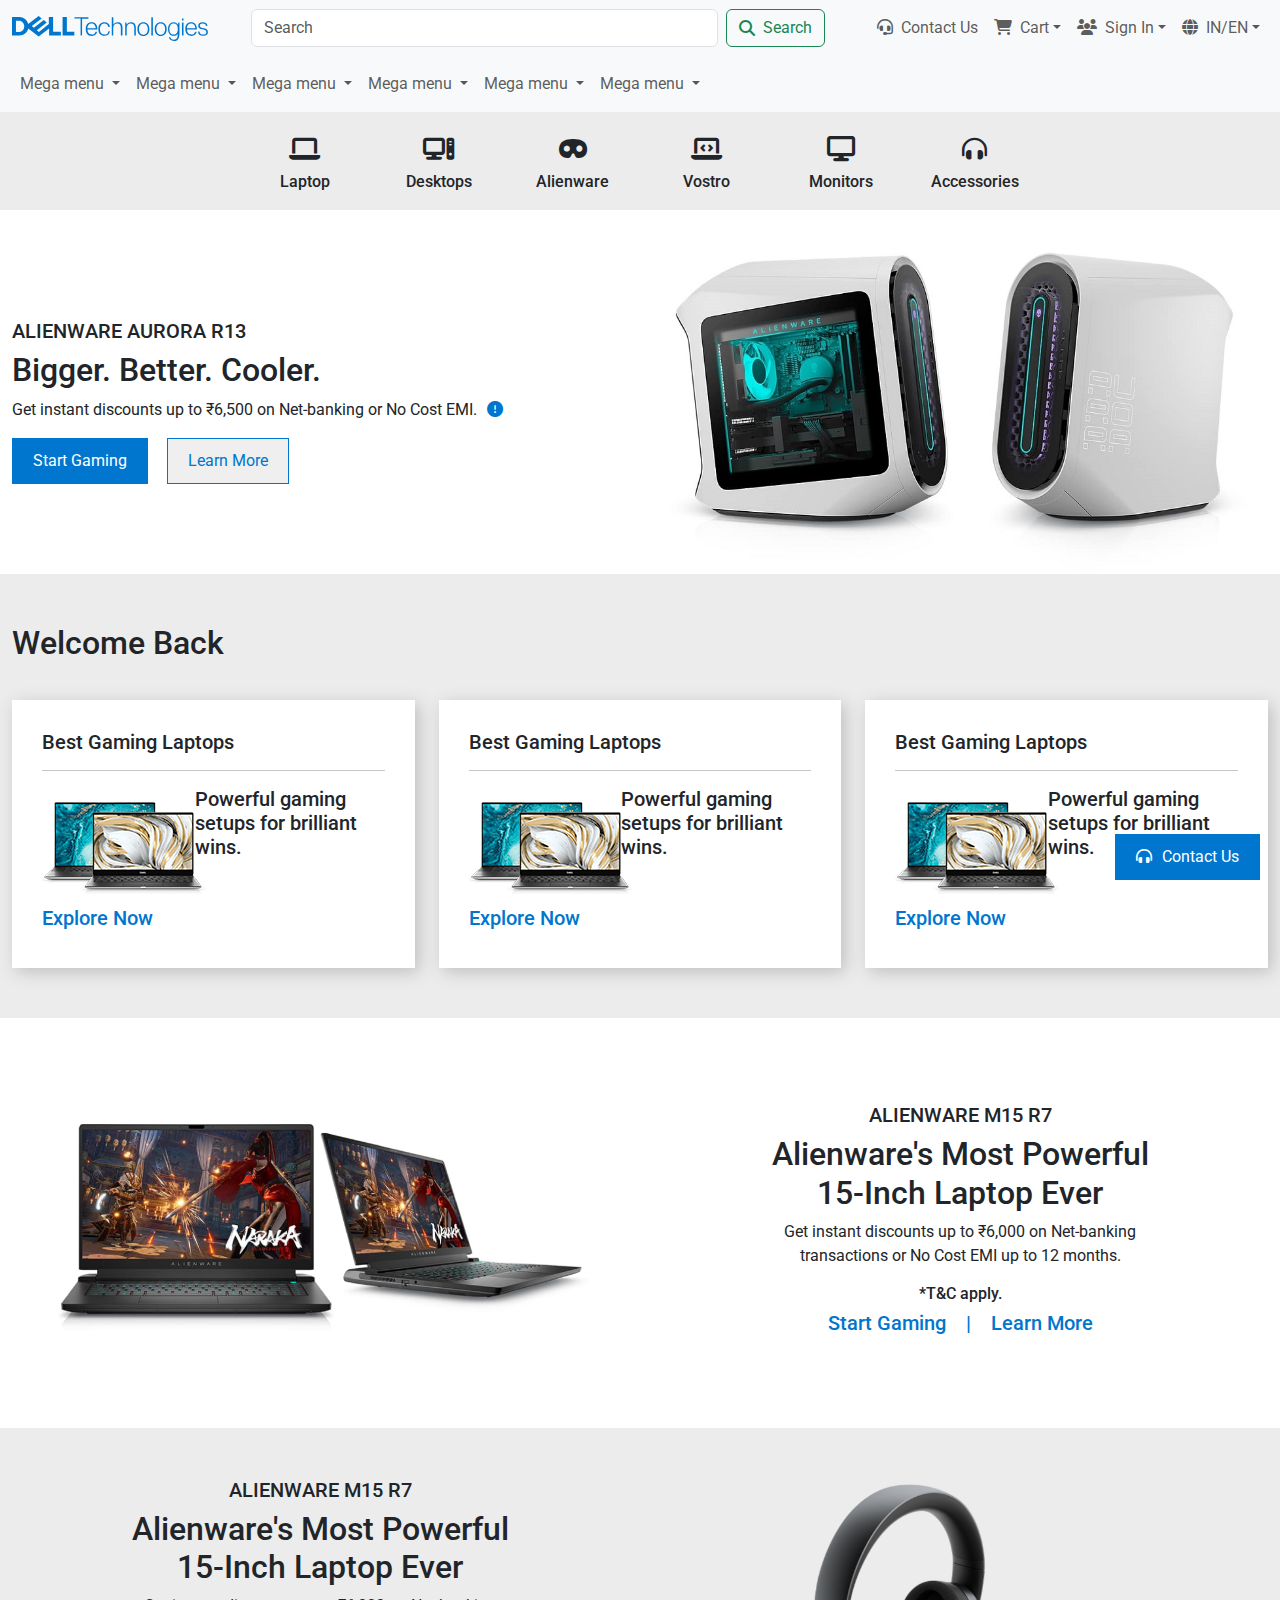
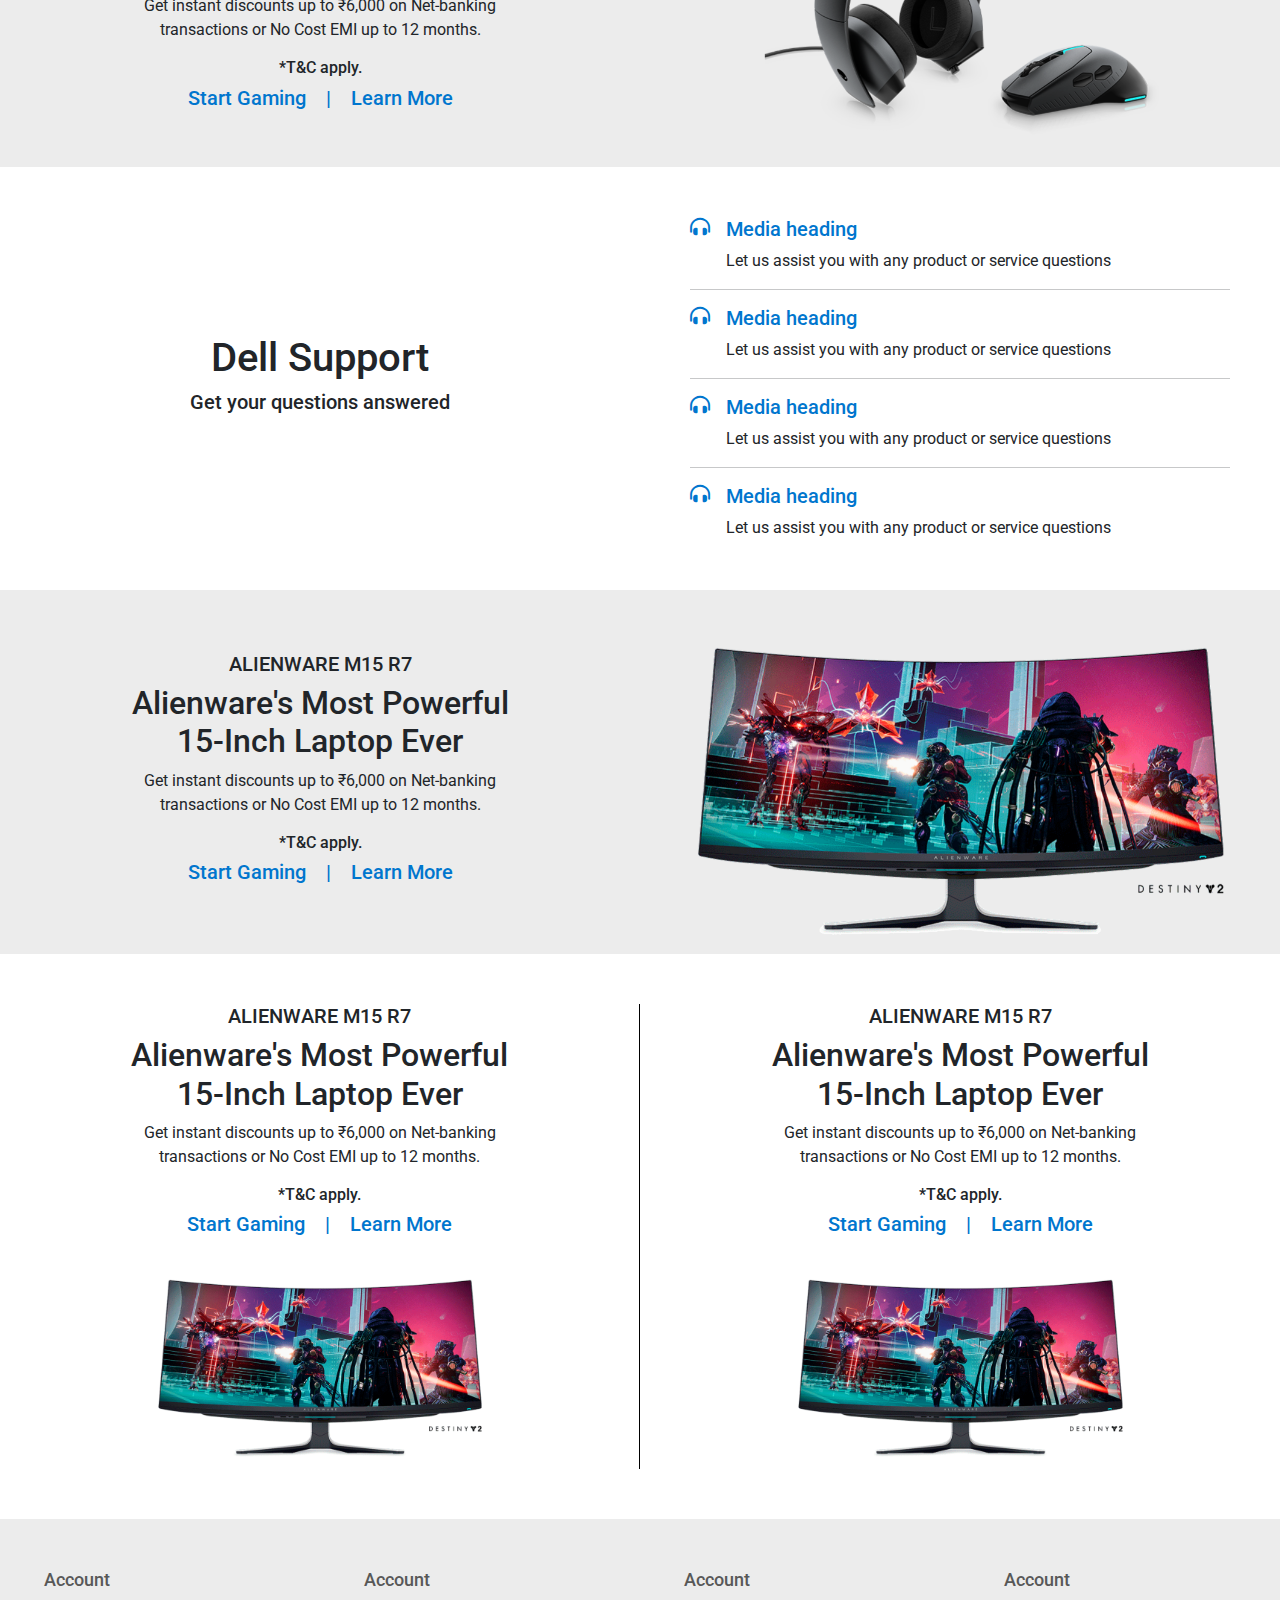
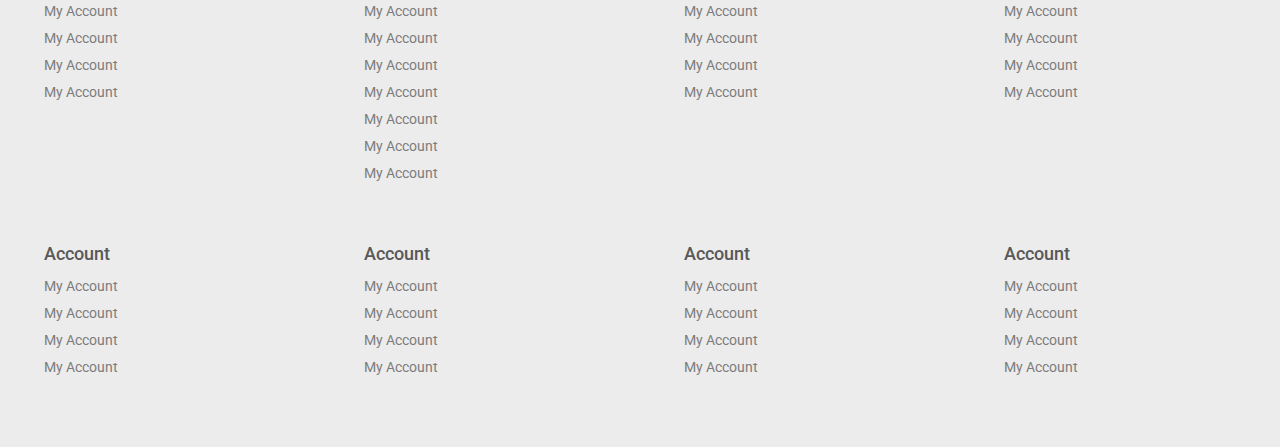
<file: index.html>
<!DOCTYPE html>
<html lang="en">

<head>
  <meta charset="UTF-8">
  <meta http-equiv="X-UA-Compatible" content="IE=edge">
  <meta name="viewport" content="width=device-width, initial-scale=1.0">
  <!-- Title -->
  <title>Dell Technologies</title>
  <!-- Favicon -->
  <link rel="shortcut icon" href="./logo/dell-favicon.svg" type="image/x-icon">
  <!-- Fontawesome CDN -->
  <link rel="stylesheet" href="https://cdnjs.cloudflare.com/ajax/libs/font-awesome/6.2.0/css/all.min.css">
  <!-- CSS -->
  <link rel="stylesheet" href="https://cdn.jsdelivr.net/npm/bootstrap@5.2.1/dist/css/bootstrap.min.css">
  <link rel="stylesheet" href="style.css">
</head>

<body>

  <!-- Menu -->
  <nav class="navbar navbar-expand-lg bg-light">
    <div class="container-fluid">
      <img src="./logo/Dell_Technologies_logo.svg" height="25px" alt="">
      <button class="navbar-toggler" type="button" data-bs-toggle="collapse" data-bs-target="#navbarSupportedContent"
        aria-controls="navbarSupportedContent" aria-expanded="false" aria-label="Toggle navigation">
        <span class="navbar-toggler-icon"></span>
      </button>
      <div class="collapse navbar-collapse mainmenu" id="navbarSupportedContent">
        <form class="d-flex menus" role="search">
          <input class="form-control me-2 searchbar" type="search" placeholder="Search" aria-label="Search">
          <button class="btn btn-outline-success searchbtn" type="submit"><i
              class="fa-solid fa-magnifying-glass menubtn"></i>Search</button>
        </form>
        <ul class="navbar-nav mb-2 mb-lg-0 ">
          <li class="nav-item">
            <a class="nav-link" href="#"><i class="fa-solid fa-headset menubtn"></i>Contact Us</a>
          </li>
          <li class="nav-item dropdown">
            <a class="nav-link dropdown-toggle" href="#" role="button" data-bs-toggle="dropdown" aria-expanded="false">
              <i class="fa-solid fa-cart-shopping menubtn"></i>Cart</a>
            <ul class="dropdown-menu">
              <li><a class="dropdown-item" href="#">Action</a></li>
              <li><a class="dropdown-item" href="#">Another action</a></li>
              <li>
                <hr class="dropdown-divider">
              </li>
              <li><a class="dropdown-item" href="#">Something else here</a></li>
            </ul>
          </li>
          <li class="nav-item dropdown">
            <a class="nav-link dropdown-toggle" href="#" role="button" data-bs-toggle="dropdown" aria-expanded="false">
              <i class="fa-solid fa-users menubtn"></i>Sign In</a>
            <ul class="dropdown-menu">
              <li><a class="dropdown-item" href="#">Action</a></li>
              <li><a class="dropdown-item" href="#">Another action</a></li>
              <li>
                <hr class="dropdown-divider">
              </li>
              <li><a class="dropdown-item" href="#">Something else here</a></li>
            </ul>
          </li>
          <li class="nav-item dropdown">
            <a class="nav-link dropdown-toggle" href="#" role="button" data-bs-toggle="dropdown" aria-expanded="false">
              <i class="fa-solid fa-globe menubtn"></i>IN/EN</a>
            <ul class="dropdown-menu">
              <li><a class="dropdown-item" href="#">Action</a></li>
              <li><a class="dropdown-item" href="#">Another action</a></li>
              <li>
                <hr class="dropdown-divider">
              </li>
              <li><a class="dropdown-item" href="#">Something else here</a></li>
            </ul>
          </li>
        </ul>
      </div>
    </div>
  </nav>

  <!-- Second Nav -->

  <nav class="navbar navbar-expand-lg navbar-light bg-light">
    <!-- Container wrapper -->
    <div class="container-fluid">
      <!-- Toggle button -->
      <button class="navbar-toggler px-0" type="button" data-mdb-toggle="collapse"
        data-mdb-target="#navbarExampleOnHover" aria-controls="navbarExampleOnHover" aria-expanded="false"
        aria-label="Toggle navigation">
        <i class="fas fa-bars"></i>
      </button>
      <!-- Collapsible wrapper -->
      <div class="collapse navbar-collapse" id="navbarExampleOnHover">
        <!-- Left links -->
        <ul class="navbar-nav ps-lg-0" style="padding-left: 0.15rem">
          <!-- Navbar dropdown -->
          <li class="nav-item dropdown dropdown-hover position-static">
            <a class="nav-link dropdown-toggle" href="#" id="navbarDropdown" role="button" data-mdb-toggle="dropdown"
              aria-expanded="false">
              Mega menu
            </a>
            <!-- Dropdown menu -->
            <div class="dropdown-menu w-100 mt-0" aria-labelledby="navbarDropdown" style="border-top-left-radius: 0;
                                  border-top-right-radius: 0;
                                ">

              <div class="container">
                <div class="row my-4">
                  <div class="col-md-6 col-lg-3 mb-3 mb-lg-0">
                    <div class="list-group list-group-flush">
                      <a href="" class="list-group-item list-group-item-action">Lorem ipsum</a>
                      <a href="" class="list-group-item list-group-item-action">Dolor sit</a>
                      <a href="" class="list-group-item list-group-item-action">Amet consectetur</a>
                      <a href="" class="list-group-item list-group-item-action">Cras justo odio</a>
                      <a href="" class="list-group-item list-group-item-action">Adipisicing elit</a>
                    </div>
                  </div>
                  <div class="col-md-6 col-lg-3 mb-3 mb-lg-0">
                    <div class="list-group list-group-flush">
                      <a href="" class="list-group-item list-group-item-action">Explicabo voluptas</a>
                      <a href="" class="list-group-item list-group-item-action">Perspiciatis quo</a>
                      <a href="" class="list-group-item list-group-item-action">Cras justo odio</a>
                      <a href="" class="list-group-item list-group-item-action">Laudantium maiores</a>
                      <a href="" class="list-group-item list-group-item-action">Provident dolor</a>
                    </div>
                  </div>
                  <div class="col-md-6 col-lg-3 mb-3 mb-md-0">
                    <div class="list-group list-group-flush">
                      <a href="" class="list-group-item list-group-item-action">Iste quaerato</a>
                      <a href="" class="list-group-item list-group-item-action">Cras justo odio</a>
                      <a href="" class="list-group-item list-group-item-action">Est iure</a>
                      <a href="" class="list-group-item list-group-item-action">Praesentium</a>
                      <a href="" class="list-group-item list-group-item-action">Laboriosam</a>
                    </div>
                  </div>
                  <div class="col-md-6 col-lg-3">
                    <div class="list-group list-group-flush">
                      <a href="" class="list-group-item list-group-item-action">Cras justo odio</a>
                      <a href="" class="list-group-item list-group-item-action">Saepe</a>
                      <a href="" class="list-group-item list-group-item-action">Vel alias</a>
                      <a href="" class="list-group-item list-group-item-action">Sunt doloribus</a>
                      <a href="" class="list-group-item list-group-item-action">Cum dolores</a>
                    </div>
                  </div>
                </div>
              </div>
            </div>
          </li>
        </ul>
        <!-- Left links -->
        <ul class="navbar-nav ps-lg-0" style="padding-left: 0.15rem">
          <!-- Navbar dropdown -->
          <li class="nav-item dropdown dropdown-hover position-static">
            <a class="nav-link dropdown-toggle" href="#" id="navbarDropdown" role="button" data-mdb-toggle="dropdown"
              aria-expanded="false">
              Mega menu
            </a>
            <!-- Dropdown menu -->
            <div class="dropdown-menu w-100 mt-0" aria-labelledby="navbarDropdown" style="border-top-left-radius: 0;
                                    border-top-right-radius: 0;
                                  ">

              <div class="container">
                <div class="row my-4">
                  <div class="col-md-6 col-lg-3 mb-3 mb-lg-0">
                    <div class="list-group list-group-flush">
                      <a href="" class="list-group-item list-group-item-action">Lorem ipsum</a>
                      <a href="" class="list-group-item list-group-item-action">Dolor sit</a>
                      <a href="" class="list-group-item list-group-item-action">Amet consectetur</a>
                      <a href="" class="list-group-item list-group-item-action">Cras justo odio</a>
                      <a href="" class="list-group-item list-group-item-action">Adipisicing elit</a>
                    </div>
                  </div>
                  <div class="col-md-6 col-lg-3 mb-3 mb-lg-0">
                    <div class="list-group list-group-flush">
                      <a href="" class="list-group-item list-group-item-action">Explicabo voluptas</a>
                      <a href="" class="list-group-item list-group-item-action">Perspiciatis quo</a>
                      <a href="" class="list-group-item list-group-item-action">Cras justo odio</a>
                      <a href="" class="list-group-item list-group-item-action">Laudantium maiores</a>
                      <a href="" class="list-group-item list-group-item-action">Provident dolor</a>
                    </div>
                  </div>
                  <div class="col-md-6 col-lg-3 mb-3 mb-md-0">
                    <div class="list-group list-group-flush">
                      <a href="" class="list-group-item list-group-item-action">Iste quaerato</a>
                      <a href="" class="list-group-item list-group-item-action">Cras justo odio</a>
                      <a href="" class="list-group-item list-group-item-action">Est iure</a>
                      <a href="" class="list-group-item list-group-item-action">Praesentium</a>
                      <a href="" class="list-group-item list-group-item-action">Laboriosam</a>
                    </div>
                  </div>
                  <div class="col-md-6 col-lg-3">
                    <div class="list-group list-group-flush">
                      <a href="" class="list-group-item list-group-item-action">Cras justo odio</a>
                      <a href="" class="list-group-item list-group-item-action">Saepe</a>
                      <a href="" class="list-group-item list-group-item-action">Vel alias</a>
                      <a href="" class="list-group-item list-group-item-action">Sunt doloribus</a>
                      <a href="" class="list-group-item list-group-item-action">Cum dolores</a>
                    </div>
                  </div>
                </div>
              </div>
            </div>
          </li>
        </ul>
        <!-- Left links -->
        <ul class="navbar-nav ps-lg-0" style="padding-left: 0.15rem">
          <!-- Navbar dropdown -->
          <li class="nav-item dropdown dropdown-hover position-static">
            <a class="nav-link dropdown-toggle" href="#" id="navbarDropdown" role="button" data-mdb-toggle="dropdown"
              aria-expanded="false">
              Mega menu
            </a>
            <!-- Dropdown menu -->
            <div class="dropdown-menu w-100 mt-0" aria-labelledby="navbarDropdown" style="border-top-left-radius: 0;
                                    border-top-right-radius: 0;
                                  ">

              <div class="container">
                <div class="row my-4">
                  <div class="col-md-6 col-lg-3 mb-3 mb-lg-0">
                    <div class="list-group list-group-flush">
                      <a href="" class="list-group-item list-group-item-action">Lorem ipsum</a>
                      <a href="" class="list-group-item list-group-item-action">Dolor sit</a>
                      <a href="" class="list-group-item list-group-item-action">Amet consectetur</a>
                      <a href="" class="list-group-item list-group-item-action">Cras justo odio</a>
                      <a href="" class="list-group-item list-group-item-action">Adipisicing elit</a>
                    </div>
                  </div>
                  <div class="col-md-6 col-lg-3 mb-3 mb-lg-0">
                    <div class="list-group list-group-flush">
                      <a href="" class="list-group-item list-group-item-action">Explicabo voluptas</a>
                      <a href="" class="list-group-item list-group-item-action">Perspiciatis quo</a>
                      <a href="" class="list-group-item list-group-item-action">Cras justo odio</a>
                      <a href="" class="list-group-item list-group-item-action">Laudantium maiores</a>
                      <a href="" class="list-group-item list-group-item-action">Provident dolor</a>
                    </div>
                  </div>
                  <div class="col-md-6 col-lg-3 mb-3 mb-md-0">
                    <div class="list-group list-group-flush">
                      <a href="" class="list-group-item list-group-item-action">Iste quaerato</a>
                      <a href="" class="list-group-item list-group-item-action">Cras justo odio</a>
                      <a href="" class="list-group-item list-group-item-action">Est iure</a>
                      <a href="" class="list-group-item list-group-item-action">Praesentium</a>
                      <a href="" class="list-group-item list-group-item-action">Laboriosam</a>
                    </div>
                  </div>
                  <div class="col-md-6 col-lg-3">
                    <div class="list-group list-group-flush">
                      <a href="" class="list-group-item list-group-item-action">Cras justo odio</a>
                      <a href="" class="list-group-item list-group-item-action">Saepe</a>
                      <a href="" class="list-group-item list-group-item-action">Vel alias</a>
                      <a href="" class="list-group-item list-group-item-action">Sunt doloribus</a>
                      <a href="" class="list-group-item list-group-item-action">Cum dolores</a>
                    </div>
                  </div>
                </div>
              </div>
            </div>
          </li>
        </ul>
        <!-- Left links -->
        <ul class="navbar-nav ps-lg-0" style="padding-left: 0.15rem">
          <!-- Navbar dropdown -->
          <li class="nav-item dropdown dropdown-hover position-static">
            <a class="nav-link dropdown-toggle" href="#" id="navbarDropdown" role="button" data-mdb-toggle="dropdown"
              aria-expanded="false">
              Mega menu
            </a>
            <!-- Dropdown menu -->
            <div class="dropdown-menu w-100 mt-0" aria-labelledby="navbarDropdown" style="border-top-left-radius: 0;
                                    border-top-right-radius: 0;
                                  ">

              <div class="container">
                <div class="row my-4">
                  <div class="col-md-6 col-lg-3 mb-3 mb-lg-0">
                    <div class="list-group list-group-flush">
                      <a href="" class="list-group-item list-group-item-action">Lorem ipsum</a>
                      <a href="" class="list-group-item list-group-item-action">Dolor sit</a>
                      <a href="" class="list-group-item list-group-item-action">Amet consectetur</a>
                      <a href="" class="list-group-item list-group-item-action">Cras justo odio</a>
                      <a href="" class="list-group-item list-group-item-action">Adipisicing elit</a>
                    </div>
                  </div>
                  <div class="col-md-6 col-lg-3 mb-3 mb-lg-0">
                    <div class="list-group list-group-flush">
                      <a href="" class="list-group-item list-group-item-action">Explicabo voluptas</a>
                      <a href="" class="list-group-item list-group-item-action">Perspiciatis quo</a>
                      <a href="" class="list-group-item list-group-item-action">Cras justo odio</a>
                      <a href="" class="list-group-item list-group-item-action">Laudantium maiores</a>
                      <a href="" class="list-group-item list-group-item-action">Provident dolor</a>
                    </div>
                  </div>
                  <div class="col-md-6 col-lg-3 mb-3 mb-md-0">
                    <div class="list-group list-group-flush">
                      <a href="" class="list-group-item list-group-item-action">Iste quaerato</a>
                      <a href="" class="list-group-item list-group-item-action">Cras justo odio</a>
                      <a href="" class="list-group-item list-group-item-action">Est iure</a>
                      <a href="" class="list-group-item list-group-item-action">Praesentium</a>
                      <a href="" class="list-group-item list-group-item-action">Laboriosam</a>
                    </div>
                  </div>
                  <div class="col-md-6 col-lg-3">
                    <div class="list-group list-group-flush">
                      <a href="" class="list-group-item list-group-item-action">Cras justo odio</a>
                      <a href="" class="list-group-item list-group-item-action">Saepe</a>
                      <a href="" class="list-group-item list-group-item-action">Vel alias</a>
                      <a href="" class="list-group-item list-group-item-action">Sunt doloribus</a>
                      <a href="" class="list-group-item list-group-item-action">Cum dolores</a>
                    </div>
                  </div>
                </div>
              </div>
            </div>
          </li>
        </ul>
        <!-- Left links -->
        <ul class="navbar-nav ps-lg-0" style="padding-left: 0.15rem">
          <!-- Navbar dropdown -->
          <li class="nav-item dropdown dropdown-hover position-static">
            <a class="nav-link dropdown-toggle" href="#" id="navbarDropdown" role="button" data-mdb-toggle="dropdown"
              aria-expanded="false">
              Mega menu
            </a>
            <!-- Dropdown menu -->
            <div class="dropdown-menu w-100 mt-0" aria-labelledby="navbarDropdown" style="border-top-left-radius: 0;
                                    border-top-right-radius: 0;
                                  ">

              <div class="container">
                <div class="row my-4">
                  <div class="col-md-6 col-lg-3 mb-3 mb-lg-0">
                    <div class="list-group list-group-flush">
                      <a href="" class="list-group-item list-group-item-action">Lorem ipsum</a>
                      <a href="" class="list-group-item list-group-item-action">Dolor sit</a>
                      <a href="" class="list-group-item list-group-item-action">Amet consectetur</a>
                      <a href="" class="list-group-item list-group-item-action">Cras justo odio</a>
                      <a href="" class="list-group-item list-group-item-action">Adipisicing elit</a>
                    </div>
                  </div>
                  <div class="col-md-6 col-lg-3 mb-3 mb-lg-0">
                    <div class="list-group list-group-flush">
                      <a href="" class="list-group-item list-group-item-action">Explicabo voluptas</a>
                      <a href="" class="list-group-item list-group-item-action">Perspiciatis quo</a>
                      <a href="" class="list-group-item list-group-item-action">Cras justo odio</a>
                      <a href="" class="list-group-item list-group-item-action">Laudantium maiores</a>
                      <a href="" class="list-group-item list-group-item-action">Provident dolor</a>
                    </div>
                  </div>
                  <div class="col-md-6 col-lg-3 mb-3 mb-md-0">
                    <div class="list-group list-group-flush">
                      <a href="" class="list-group-item list-group-item-action">Iste quaerato</a>
                      <a href="" class="list-group-item list-group-item-action">Cras justo odio</a>
                      <a href="" class="list-group-item list-group-item-action">Est iure</a>
                      <a href="" class="list-group-item list-group-item-action">Praesentium</a>
                      <a href="" class="list-group-item list-group-item-action">Laboriosam</a>
                    </div>
                  </div>
                  <div class="col-md-6 col-lg-3">
                    <div class="list-group list-group-flush">
                      <a href="" class="list-group-item list-group-item-action">Cras justo odio</a>
                      <a href="" class="list-group-item list-group-item-action">Saepe</a>
                      <a href="" class="list-group-item list-group-item-action">Vel alias</a>
                      <a href="" class="list-group-item list-group-item-action">Sunt doloribus</a>
                      <a href="" class="list-group-item list-group-item-action">Cum dolores</a>
                    </div>
                  </div>
                </div>
              </div>
            </div>
          </li>
        </ul>
        <!-- Left links -->
        <ul class="navbar-nav ps-lg-0" style="padding-left: 0.15rem">
          <!-- Navbar dropdown -->
          <li class="nav-item dropdown dropdown-hover position-static">
            <a class="nav-link dropdown-toggle" href="#" id="navbarDropdown" role="button" data-mdb-toggle="dropdown"
              aria-expanded="false">
              Mega menu
            </a>
            <!-- Dropdown menu -->
            <div class="dropdown-menu w-100 mt-0" aria-labelledby="navbarDropdown" style="border-top-left-radius: 0;
                                    border-top-right-radius: 0;
                                  ">

              <div class="container">
                <div class="row my-4">
                  <div class="col-md-6 col-lg-3 mb-3 mb-lg-0">
                    <div class="list-group list-group-flush">
                      <a href="" class="list-group-item list-group-item-action">Lorem ipsum</a>
                      <a href="" class="list-group-item list-group-item-action">Dolor sit</a>
                      <a href="" class="list-group-item list-group-item-action">Amet consectetur</a>
                      <a href="" class="list-group-item list-group-item-action">Cras justo odio</a>
                      <a href="" class="list-group-item list-group-item-action">Adipisicing elit</a>
                    </div>
                  </div>
                  <div class="col-md-6 col-lg-3 mb-3 mb-lg-0">
                    <div class="list-group list-group-flush">
                      <a href="" class="list-group-item list-group-item-action">Explicabo voluptas</a>
                      <a href="" class="list-group-item list-group-item-action">Perspiciatis quo</a>
                      <a href="" class="list-group-item list-group-item-action">Cras justo odio</a>
                      <a href="" class="list-group-item list-group-item-action">Laudantium maiores</a>
                      <a href="" class="list-group-item list-group-item-action">Provident dolor</a>
                    </div>
                  </div>
                  <div class="col-md-6 col-lg-3 mb-3 mb-md-0">
                    <div class="list-group list-group-flush">
                      <a href="" class="list-group-item list-group-item-action">Iste quaerato</a>
                      <a href="" class="list-group-item list-group-item-action">Cras justo odio</a>
                      <a href="" class="list-group-item list-group-item-action">Est iure</a>
                      <a href="" class="list-group-item list-group-item-action">Praesentium</a>
                      <a href="" class="list-group-item list-group-item-action">Laboriosam</a>
                    </div>
                  </div>
                  <div class="col-md-6 col-lg-3">
                    <div class="list-group list-group-flush">
                      <a href="" class="list-group-item list-group-item-action">Cras justo odio</a>
                      <a href="" class="list-group-item list-group-item-action">Saepe</a>
                      <a href="" class="list-group-item list-group-item-action">Vel alias</a>
                      <a href="" class="list-group-item list-group-item-action">Sunt doloribus</a>
                      <a href="" class="list-group-item list-group-item-action">Cum dolores</a>
                    </div>
                  </div>
                </div>
              </div>
            </div>
          </li>
        </ul>
        <!-- Left links -->
      </div>
      <!-- Collapsible wrapper -->
    </div>
    <!-- Container wrapper -->
  </nav>

  <!-- section 1 -->

  <div class="container-fluid menuthree">
    <div class="row">
      <div class="container">
        <div class="row">
          <div class="col-md-2 text-center">
            <i class="fa-solid fa-laptop top-icon"></i>
            <p class="top-text">Laptop</p>
          </div>
          <div class="col-md-2 text-center">
            <i class="fa-solid fa-computer top-icon"></i>
            <p class="top-text">Desktops</p>
          </div>
          <div class="col-md-2 text-center">
            <i class="fa-solid fa-mask top-icon"></i>
            <p class="top-text">Alienware</p>
          </div>
          <div class="col-md-2 text-center">
            <i class="fa-solid fa-laptop-code top-icon"></i>
            <p class="top-text">Vostro</p>
          </div>
          <div class="col-md-2 text-center">
            <i class="fa-solid fa-display top-icon"></i>
            <p class="top-text">Monitors</p>
          </div>
          <div class="col-md-2 text-center">
            <i class="fa-solid fa-headphones-simple top-icon"></i>
            <p class="top-text">Accessories</p>
          </div>
        </div>
      </div>
    </div>
  </div>


  <!-- Main banner -->

  <div class="container-fluid position-relative">
    <div class="row">
      <div class="col-md-12">
        <img class="img-fluid" src="./images/Main-Banner.jpg" alt="main banner image">
        <div class="bnrcontent">
          <h5>ALIENWARE AURORA R13</h5>
          <h2>Bigger. Better. Cooler.</h2>
          <p>Get instant discounts up to ₹6,500 on Net-banking or No Cost EMI.<i title="mark"
              class="fa-solid fa-circle-exclamation mark1"></i></p>
          <button class="mybtn1">Start Gaming</button>
          <button class="mybtn2">Learn More</button>
        </div>
      </div>
    </div>
  </div>


  <!-- Welcome Back -->
  <div class="container-fluid wlcmdiv">
    <h2 class="wlcmhead">Welcome Back</h2>
    <div class="row">

      <div class="col-md-4">
        <div class="wlcmsec">
          <h5>Best Gaming Laptops</h5>
          <hr>
          <div class="row justify-content-between">
            <div class="col-4">
              <img src="./images/welcomeimg.png" alt="">
            </div>
            <div class="col-7">
              <h5>Powerful gaming setups for brilliant wins.</h5>
            </div>
          </div>
          <h5 class="bottomlink">Explore Now</h5>
        </div>
      </div>

      <div class="col-md-4">
        <div class="wlcmsec">
          <h5>Best Gaming Laptops</h5>
          <hr>
          <div class="row justify-content-between">
            <div class="col-4">
              <img src="./images/welcomeimg.png" alt="">
            </div>
            <div class="col-7">
              <h5>Powerful gaming setups for brilliant wins.</h5>
            </div>
          </div>
          <h5 class="bottomlink">Explore Now</h5>
        </div>
      </div>

      <div class="col-md-4">
        <div class="wlcmsec">
          <h5>Best Gaming Laptops</h5>
          <hr>
          <div class="row justify-content-between">
            <div class="col-4">
              <img src="./images/welcomeimg.png" alt="">
            </div>
            <div class="col-7">
              <h5>Powerful gaming setups for brilliant wins.</h5>
            </div>
          </div>
          <h5 class="bottomlink">Explore Now</h5>
        </div>
      </div>

    </div>
  </div>

  <!-- Alienware's 1  -->

  <div class="container-fluid aliendiv">
    <div class="row align-items-center">
      <div class="col-md-6">
        <img src="./images/alienware's.jpg" alt="" class="img-fluid">
      </div>
      <div class="col-md-6 text-center aliensec">
        <h5>ALIENWARE M15 R7</h5>
        <h2>Alienware's Most Powerful 15-Inch Laptop Ever</h2>
        <p>Get instant discounts up to ₹6,000 on Net-banking transactions or No Cost EMI up to 12 months.</p>
        <h6>*T&C apply.</h6>
        <h5 class="bottomlink">Start Gaming<span class="exclmark">|</span>Learn More</h5>
      </div>
    </div>
  </div>


  <!-- Alienware's 2  -->

  <div class="container-fluid aliendiv2">
    <div class="row align-items-center">
      <div class="col-md-6 text-center aliensec">
        <h5>ALIENWARE M15 R7</h5>
        <h2>Alienware's Most Powerful 15-Inch Laptop Ever</h2>
        <p>Get instant discounts up to ₹6,000 on Net-banking transactions or No Cost EMI up to 12 months.</p>
        <h6>*T&C apply.</h6>
        <h5 class="bottomlink">Start Gaming<span class="exclmark">|</span>Learn More</h5>
      </div>
      <div class="col-md-6">
        <img src="./images/alienware's1.png" alt="" class="img-fluid">
      </div>
    </div>
  </div>

  <!-- Dell Support -->

  <div class="container-fluid dellsupp">
    <div class="row align-items-center">
      <div class="col-md-6">
        <div class="text-center">
          <h1>Dell Support</h1>
          <h5>Get your questions answered</h5>
        </div>
      </div>
      <div class="col-md-6 dellsec2">
        <div class="d-flex">
          <div class="flex-shrink-0">
            <i class="fa-solid fa-headphones-simple media-icon"></i>
          </div>
          <div class="flex-grow-1 ms-3">
            <h5 class="media-icon">Media heading</h5>
            Let us assist you with any product or service questions
          </div>
        </div>
        <hr>
        <div class="d-flex">
          <div class="flex-shrink-0">
            <i class="fa-solid fa-headphones-simple media-icon"></i>
          </div>
          <div class="flex-grow-1 ms-3">
            <h5 class="media-icon">Media heading</h5>
            Let us assist you with any product or service questions
          </div>
        </div>
        <hr>
        <div class="d-flex">
          <div class="flex-shrink-0">
            <i class="fa-solid fa-headphones-simple media-icon"></i>
          </div>
          <div class="flex-grow-1 ms-3">
            <h5 class="media-icon">Media heading</h5>
            Let us assist you with any product or service questions
          </div>
        </div>
        <hr>
        <div class="d-flex">
          <div class="flex-shrink-0">
            <i class="fa-solid fa-headphones-simple media-icon"></i>
          </div>
          <div class="flex-grow-1 ms-3">
            <h5 class="media-icon">Media heading</h5>
            Let us assist you with any product or service questions
          </div>
        </div>
      </div>
    </div>
  </div>


  <!-- Alienware's 3  -->

  <div class="container-fluid aliendiv2">
    <div class="row align-items-center">
      <div class="col-md-6 text-center aliensec">
        <h5>ALIENWARE M15 R7</h5>
        <h2>Alienware's Most Powerful 15-Inch Laptop Ever</h2>
        <p>Get instant discounts up to ₹6,000 on Net-banking transactions or No Cost EMI up to 12 months.</p>
        <h6>*T&C apply.</h6>
        <h5 class="bottomlink">Start Gaming<span class="exclmark">|</span>Learn More</h5>
      </div>
      <div class="col-md-6">
        <img src="./images/alienware's2.png" alt="" class="img-fluid">
      </div>
    </div>
  </div>


  <!-- Alienware's 4  -->

  <div class="container-fluid aliendiv3">
    <div class="row align-items-center">
      <div class="col-md-6 text-center aliensec line1">
        <h5>ALIENWARE M15 R7</h5>
        <h2>Alienware's Most Powerful 15-Inch Laptop Ever</h2>
        <p>Get instant discounts up to ₹6,000 on Net-banking transactions or No Cost EMI up to 12 months.</p>
        <h6>*T&C apply.</h6>
        <h5 class="bottomlink">Start Gaming<span class="exclmark">|</span>Learn More</h5>
        <img src="./images/alienware's2.png" alt="" class="img-fluid">
      </div>
      <div class="col-md-6 text-center aliensec">
        <h5>ALIENWARE M15 R7</h5>
        <h2>Alienware's Most Powerful 15-Inch Laptop Ever</h2>
        <p>Get instant discounts up to ₹6,000 on Net-banking transactions or No Cost EMI up to 12 months.</p>
        <h6>*T&C apply.</h6>
        <h5 class="bottomlink">Start Gaming<span class="exclmark">|</span>Learn More</h5>
        <img src="./images/alienware's2.png" alt="" class="img-fluid">
      </div>
    </div>
  </div>


  <!-- Fix Icon -->
  <div class="fixedbtn">
    <button class="fixbtn"><i class="fa-solid fa-headphones-simple fixicon"></i>Contact Us</button>
  </div>

  <!-- Footer -->
  <div class="container-fluid footer">
    <div class="row">
      <div class="container">
        <div class="row">
          <div class="col-md-3">
            <ul>
              <h5>Account</h5>
              <li>My Account</li>
              <li>My Account</li>
              <li>My Account</li>
              <li>My Account</li>
            </ul>
          </div>
          <div class="col-md-3">
            <ul>
              <h5>Account</h5>
              <li>My Account</li>
              <li>My Account</li>
              <li>My Account</li>
              <li>My Account</li>
              <li>My Account</li>
              <li>My Account</li>
              <li>My Account</li>
            </ul>
          </div>
          <div class="col-md-3">
            <ul>
              <h5>Account</h5>
              <li>My Account</li>
              <li>My Account</li>
              <li>My Account</li>
              <li>My Account</li>
            </ul>
          </div>
          <div class="col-md-3">
            <ul>
              <h5>Account</h5>
              <li>My Account</li>
              <li>My Account</li>
              <li>My Account</li>
              <li>My Account</li>
            </ul>
          </div>
          <div class="linkbtm">
            <div class="row">
          <div class="col-md-3">
            <ul>
              <h5>Account</h5>
              <li>My Account</li>
              <li>My Account</li>
              <li>My Account</li>
              <li>My Account</li>
            </ul>
          </div>
          <div class="col-md-3">
            <ul>
              <h5>Account</h5>
              <li>My Account</li>
              <li>My Account</li>
              <li>My Account</li>
              <li>My Account</li>
            </ul>
          </div>
          <div class="col-md-3">
            <ul>
              <h5>Account</h5>
              <li>My Account</li>
              <li>My Account</li>
              <li>My Account</li>
              <li>My Account</li>
            </ul>
          </div>
          <div class="col-md-3">
            <ul>
              <h5>Account</h5>
              <li>My Account</li>
              <li>My Account</li>
              <li>My Account</li>
              <li>My Account</li>
            </ul>
          </div>
        </div>
      </div>
        </div>
      </div>
    </div>
  </div>





  <!-- Js Bundle -->
  <script src="https://cdn.jsdelivr.net/npm/bootstrap@5.2.1/dist/js/bootstrap.bundle.min.js"></script>
</body>

</html>
</file>
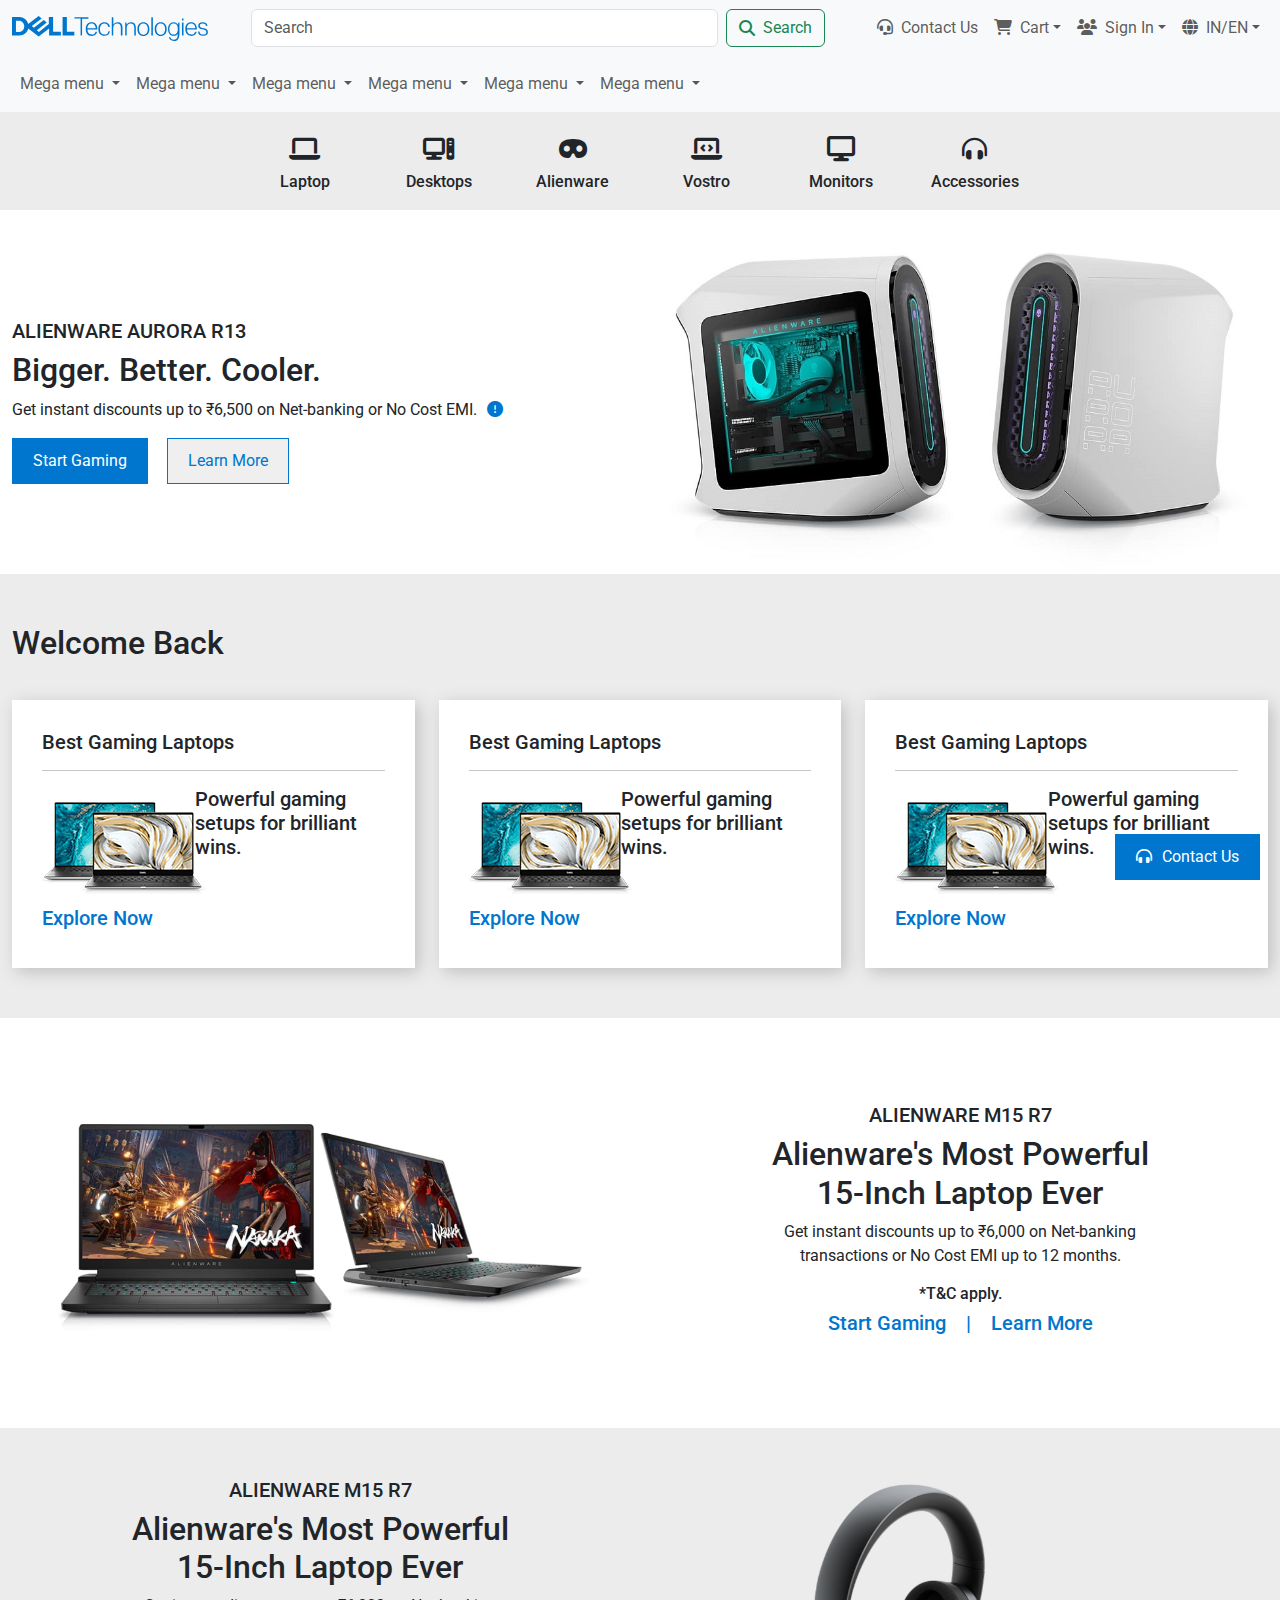
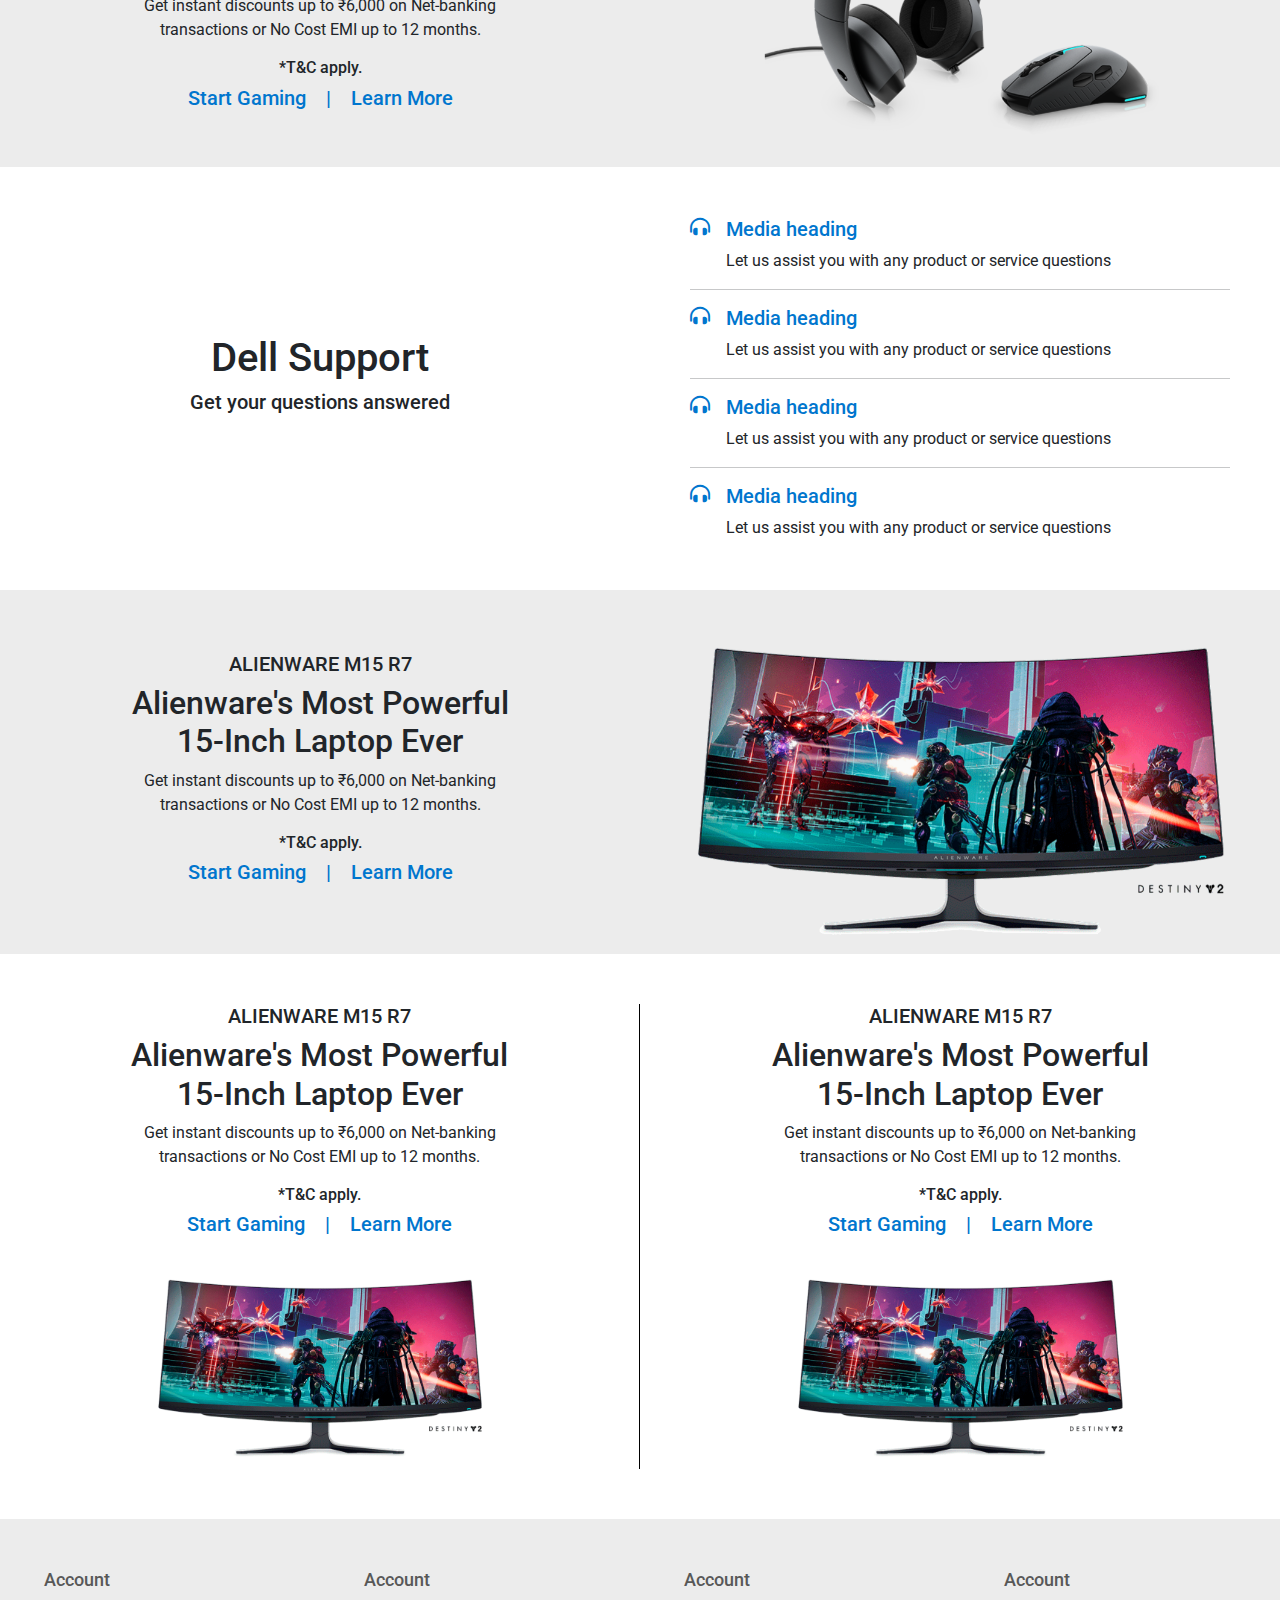
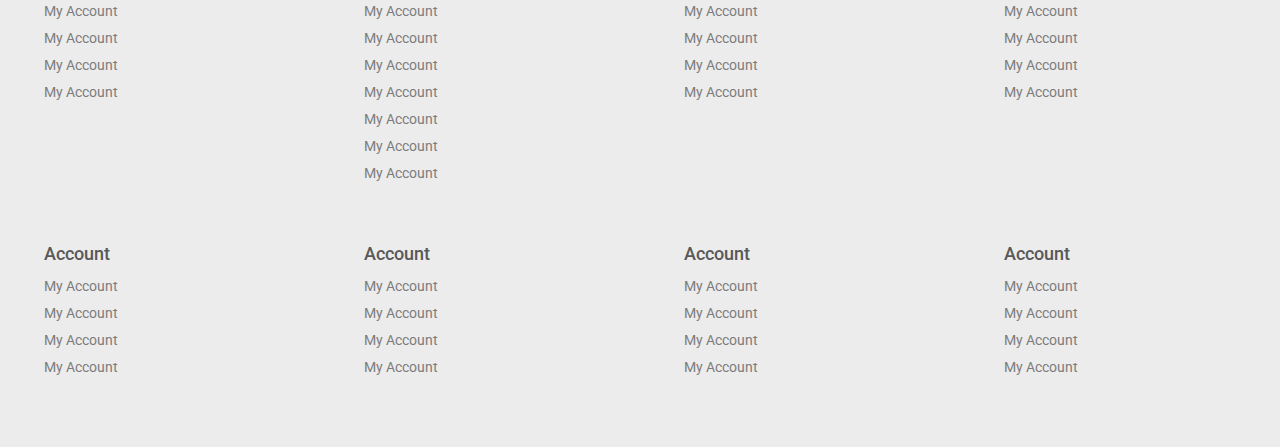
<file: dell/index.html>
<!DOCTYPE html>
<html lang="en">

<head>
  <meta charset="UTF-8">
  <meta http-equiv="X-UA-Compatible" content="IE=edge">
  <meta name="viewport" content="width=device-width, initial-scale=1.0">
  <!-- Title -->
  <title>Dell Technologies</title>
  <!-- Favicon -->
  <link rel="shortcut icon" href="./logo/dell-favicon.svg" type="image/x-icon">
  <!-- Fontawesome CDN -->
  <link rel="stylesheet" href="https://cdnjs.cloudflare.com/ajax/libs/font-awesome/6.2.0/css/all.min.css">
  <!-- CSS -->
  <link rel="stylesheet" href="https://cdn.jsdelivr.net/npm/bootstrap@5.2.1/dist/css/bootstrap.min.css">
  <link rel="stylesheet" href="style.css">
</head>

<body>

  <!-- Menu -->
  <nav class="navbar navbar-expand-lg bg-light">
    <div class="container-fluid">
      <img src="./logo/Dell_Technologies_logo.svg" height="25px" alt="">
      <button class="navbar-toggler" type="button" data-bs-toggle="collapse" data-bs-target="#navbarSupportedContent"
        aria-controls="navbarSupportedContent" aria-expanded="false" aria-label="Toggle navigation">
        <span class="navbar-toggler-icon"></span>
      </button>
      <div class="collapse navbar-collapse mainmenu" id="navbarSupportedContent">
        <form class="d-flex menus" role="search">
          <input class="form-control me-2 searchbar" type="search" placeholder="Search" aria-label="Search">
          <button class="btn btn-outline-success searchbtn" type="submit"><i
              class="fa-solid fa-magnifying-glass menubtn"></i>Search</button>
        </form>
        <ul class="navbar-nav mb-2 mb-lg-0 ">
          <li class="nav-item">
            <a class="nav-link" href="#"><i class="fa-solid fa-headset menubtn"></i>Contact Us</a>
          </li>
          <li class="nav-item dropdown">
            <a class="nav-link dropdown-toggle" href="#" role="button" data-bs-toggle="dropdown" aria-expanded="false">
              <i class="fa-solid fa-cart-shopping menubtn"></i>Cart</a>
            <ul class="dropdown-menu">
              <li><a class="dropdown-item" href="#">Action</a></li>
              <li><a class="dropdown-item" href="#">Another action</a></li>
              <li>
                <hr class="dropdown-divider">
              </li>
              <li><a class="dropdown-item" href="#">Something else here</a></li>
            </ul>
          </li>
          <li class="nav-item dropdown">
            <a class="nav-link dropdown-toggle" href="#" role="button" data-bs-toggle="dropdown" aria-expanded="false">
              <i class="fa-solid fa-users menubtn"></i>Sign In</a>
            <ul class="dropdown-menu">
              <li><a class="dropdown-item" href="#">Action</a></li>
              <li><a class="dropdown-item" href="#">Another action</a></li>
              <li>
                <hr class="dropdown-divider">
              </li>
              <li><a class="dropdown-item" href="#">Something else here</a></li>
            </ul>
          </li>
          <li class="nav-item dropdown">
            <a class="nav-link dropdown-toggle" href="#" role="button" data-bs-toggle="dropdown" aria-expanded="false">
              <i class="fa-solid fa-globe menubtn"></i>IN/EN</a>
            <ul class="dropdown-menu">
              <li><a class="dropdown-item" href="#">Action</a></li>
              <li><a class="dropdown-item" href="#">Another action</a></li>
              <li>
                <hr class="dropdown-divider">
              </li>
              <li><a class="dropdown-item" href="#">Something else here</a></li>
            </ul>
          </li>
        </ul>
      </div>
    </div>
  </nav>

  <!-- Second Nav -->

  <nav class="navbar navbar-expand-lg navbar-light bg-light">
    <!-- Container wrapper -->
    <div class="container-fluid">
      <!-- Toggle button -->
      <button class="navbar-toggler px-0" type="button" data-mdb-toggle="collapse"
        data-mdb-target="#navbarExampleOnHover" aria-controls="navbarExampleOnHover" aria-expanded="false"
        aria-label="Toggle navigation">
        <i class="fas fa-bars"></i>
      </button>
      <!-- Collapsible wrapper -->
      <div class="collapse navbar-collapse" id="navbarExampleOnHover">
        <!-- Left links -->
        <ul class="navbar-nav ps-lg-0" style="padding-left: 0.15rem">
          <!-- Navbar dropdown -->
          <li class="nav-item dropdown dropdown-hover position-static">
            <a class="nav-link dropdown-toggle" href="#" id="navbarDropdown" role="button" data-mdb-toggle="dropdown"
              aria-expanded="false">
              Mega menu
            </a>
            <!-- Dropdown menu -->
            <div class="dropdown-menu w-100 mt-0" aria-labelledby="navbarDropdown" style="border-top-left-radius: 0;
                                  border-top-right-radius: 0;
                                ">

              <div class="container">
                <div class="row my-4">
                  <div class="col-md-6 col-lg-3 mb-3 mb-lg-0">
                    <div class="list-group list-group-flush">
                      <a href="" class="list-group-item list-group-item-action">Lorem ipsum</a>
                      <a href="" class="list-group-item list-group-item-action">Dolor sit</a>
                      <a href="" class="list-group-item list-group-item-action">Amet consectetur</a>
                      <a href="" class="list-group-item list-group-item-action">Cras justo odio</a>
                      <a href="" class="list-group-item list-group-item-action">Adipisicing elit</a>
                    </div>
                  </div>
                  <div class="col-md-6 col-lg-3 mb-3 mb-lg-0">
                    <div class="list-group list-group-flush">
                      <a href="" class="list-group-item list-group-item-action">Explicabo voluptas</a>
                      <a href="" class="list-group-item list-group-item-action">Perspiciatis quo</a>
                      <a href="" class="list-group-item list-group-item-action">Cras justo odio</a>
                      <a href="" class="list-group-item list-group-item-action">Laudantium maiores</a>
                      <a href="" class="list-group-item list-group-item-action">Provident dolor</a>
                    </div>
                  </div>
                  <div class="col-md-6 col-lg-3 mb-3 mb-md-0">
                    <div class="list-group list-group-flush">
                      <a href="" class="list-group-item list-group-item-action">Iste quaerato</a>
                      <a href="" class="list-group-item list-group-item-action">Cras justo odio</a>
                      <a href="" class="list-group-item list-group-item-action">Est iure</a>
                      <a href="" class="list-group-item list-group-item-action">Praesentium</a>
                      <a href="" class="list-group-item list-group-item-action">Laboriosam</a>
                    </div>
                  </div>
                  <div class="col-md-6 col-lg-3">
                    <div class="list-group list-group-flush">
                      <a href="" class="list-group-item list-group-item-action">Cras justo odio</a>
                      <a href="" class="list-group-item list-group-item-action">Saepe</a>
                      <a href="" class="list-group-item list-group-item-action">Vel alias</a>
                      <a href="" class="list-group-item list-group-item-action">Sunt doloribus</a>
                      <a href="" class="list-group-item list-group-item-action">Cum dolores</a>
                    </div>
                  </div>
                </div>
              </div>
            </div>
          </li>
        </ul>
        <!-- Left links -->
        <ul class="navbar-nav ps-lg-0" style="padding-left: 0.15rem">
          <!-- Navbar dropdown -->
          <li class="nav-item dropdown dropdown-hover position-static">
            <a class="nav-link dropdown-toggle" href="#" id="navbarDropdown" role="button" data-mdb-toggle="dropdown"
              aria-expanded="false">
              Mega menu
            </a>
            <!-- Dropdown menu -->
            <div class="dropdown-menu w-100 mt-0" aria-labelledby="navbarDropdown" style="border-top-left-radius: 0;
                                    border-top-right-radius: 0;
                                  ">

              <div class="container">
                <div class="row my-4">
                  <div class="col-md-6 col-lg-3 mb-3 mb-lg-0">
                    <div class="list-group list-group-flush">
                      <a href="" class="list-group-item list-group-item-action">Lorem ipsum</a>
                      <a href="" class="list-group-item list-group-item-action">Dolor sit</a>
                      <a href="" class="list-group-item list-group-item-action">Amet consectetur</a>
                      <a href="" class="list-group-item list-group-item-action">Cras justo odio</a>
                      <a href="" class="list-group-item list-group-item-action">Adipisicing elit</a>
                    </div>
                  </div>
                  <div class="col-md-6 col-lg-3 mb-3 mb-lg-0">
                    <div class="list-group list-group-flush">
                      <a href="" class="list-group-item list-group-item-action">Explicabo voluptas</a>
                      <a href="" class="list-group-item list-group-item-action">Perspiciatis quo</a>
                      <a href="" class="list-group-item list-group-item-action">Cras justo odio</a>
                      <a href="" class="list-group-item list-group-item-action">Laudantium maiores</a>
                      <a href="" class="list-group-item list-group-item-action">Provident dolor</a>
                    </div>
                  </div>
                  <div class="col-md-6 col-lg-3 mb-3 mb-md-0">
                    <div class="list-group list-group-flush">
                      <a href="" class="list-group-item list-group-item-action">Iste quaerato</a>
                      <a href="" class="list-group-item list-group-item-action">Cras justo odio</a>
                      <a href="" class="list-group-item list-group-item-action">Est iure</a>
                      <a href="" class="list-group-item list-group-item-action">Praesentium</a>
                      <a href="" class="list-group-item list-group-item-action">Laboriosam</a>
                    </div>
                  </div>
                  <div class="col-md-6 col-lg-3">
                    <div class="list-group list-group-flush">
                      <a href="" class="list-group-item list-group-item-action">Cras justo odio</a>
                      <a href="" class="list-group-item list-group-item-action">Saepe</a>
                      <a href="" class="list-group-item list-group-item-action">Vel alias</a>
                      <a href="" class="list-group-item list-group-item-action">Sunt doloribus</a>
                      <a href="" class="list-group-item list-group-item-action">Cum dolores</a>
                    </div>
                  </div>
                </div>
              </div>
            </div>
          </li>
        </ul>
        <!-- Left links -->
        <ul class="navbar-nav ps-lg-0" style="padding-left: 0.15rem">
          <!-- Navbar dropdown -->
          <li class="nav-item dropdown dropdown-hover position-static">
            <a class="nav-link dropdown-toggle" href="#" id="navbarDropdown" role="button" data-mdb-toggle="dropdown"
              aria-expanded="false">
              Mega menu
            </a>
            <!-- Dropdown menu -->
            <div class="dropdown-menu w-100 mt-0" aria-labelledby="navbarDropdown" style="border-top-left-radius: 0;
                                    border-top-right-radius: 0;
                                  ">

              <div class="container">
                <div class="row my-4">
                  <div class="col-md-6 col-lg-3 mb-3 mb-lg-0">
                    <div class="list-group list-group-flush">
                      <a href="" class="list-group-item list-group-item-action">Lorem ipsum</a>
                      <a href="" class="list-group-item list-group-item-action">Dolor sit</a>
                      <a href="" class="list-group-item list-group-item-action">Amet consectetur</a>
                      <a href="" class="list-group-item list-group-item-action">Cras justo odio</a>
                      <a href="" class="list-group-item list-group-item-action">Adipisicing elit</a>
                    </div>
                  </div>
                  <div class="col-md-6 col-lg-3 mb-3 mb-lg-0">
                    <div class="list-group list-group-flush">
                      <a href="" class="list-group-item list-group-item-action">Explicabo voluptas</a>
                      <a href="" class="list-group-item list-group-item-action">Perspiciatis quo</a>
                      <a href="" class="list-group-item list-group-item-action">Cras justo odio</a>
                      <a href="" class="list-group-item list-group-item-action">Laudantium maiores</a>
                      <a href="" class="list-group-item list-group-item-action">Provident dolor</a>
                    </div>
                  </div>
                  <div class="col-md-6 col-lg-3 mb-3 mb-md-0">
                    <div class="list-group list-group-flush">
                      <a href="" class="list-group-item list-group-item-action">Iste quaerato</a>
                      <a href="" class="list-group-item list-group-item-action">Cras justo odio</a>
                      <a href="" class="list-group-item list-group-item-action">Est iure</a>
                      <a href="" class="list-group-item list-group-item-action">Praesentium</a>
                      <a href="" class="list-group-item list-group-item-action">Laboriosam</a>
                    </div>
                  </div>
                  <div class="col-md-6 col-lg-3">
                    <div class="list-group list-group-flush">
                      <a href="" class="list-group-item list-group-item-action">Cras justo odio</a>
                      <a href="" class="list-group-item list-group-item-action">Saepe</a>
                      <a href="" class="list-group-item list-group-item-action">Vel alias</a>
                      <a href="" class="list-group-item list-group-item-action">Sunt doloribus</a>
                      <a href="" class="list-group-item list-group-item-action">Cum dolores</a>
                    </div>
                  </div>
                </div>
              </div>
            </div>
          </li>
        </ul>
        <!-- Left links -->
        <ul class="navbar-nav ps-lg-0" style="padding-left: 0.15rem">
          <!-- Navbar dropdown -->
          <li class="nav-item dropdown dropdown-hover position-static">
            <a class="nav-link dropdown-toggle" href="#" id="navbarDropdown" role="button" data-mdb-toggle="dropdown"
              aria-expanded="false">
              Mega menu
            </a>
            <!-- Dropdown menu -->
            <div class="dropdown-menu w-100 mt-0" aria-labelledby="navbarDropdown" style="border-top-left-radius: 0;
                                    border-top-right-radius: 0;
                                  ">

              <div class="container">
                <div class="row my-4">
                  <div class="col-md-6 col-lg-3 mb-3 mb-lg-0">
                    <div class="list-group list-group-flush">
                      <a href="" class="list-group-item list-group-item-action">Lorem ipsum</a>
                      <a href="" class="list-group-item list-group-item-action">Dolor sit</a>
                      <a href="" class="list-group-item list-group-item-action">Amet consectetur</a>
                      <a href="" class="list-group-item list-group-item-action">Cras justo odio</a>
                      <a href="" class="list-group-item list-group-item-action">Adipisicing elit</a>
                    </div>
                  </div>
                  <div class="col-md-6 col-lg-3 mb-3 mb-lg-0">
                    <div class="list-group list-group-flush">
                      <a href="" class="list-group-item list-group-item-action">Explicabo voluptas</a>
                      <a href="" class="list-group-item list-group-item-action">Perspiciatis quo</a>
                      <a href="" class="list-group-item list-group-item-action">Cras justo odio</a>
                      <a href="" class="list-group-item list-group-item-action">Laudantium maiores</a>
                      <a href="" class="list-group-item list-group-item-action">Provident dolor</a>
                    </div>
                  </div>
                  <div class="col-md-6 col-lg-3 mb-3 mb-md-0">
                    <div class="list-group list-group-flush">
                      <a href="" class="list-group-item list-group-item-action">Iste quaerato</a>
                      <a href="" class="list-group-item list-group-item-action">Cras justo odio</a>
                      <a href="" class="list-group-item list-group-item-action">Est iure</a>
                      <a href="" class="list-group-item list-group-item-action">Praesentium</a>
                      <a href="" class="list-group-item list-group-item-action">Laboriosam</a>
                    </div>
                  </div>
                  <div class="col-md-6 col-lg-3">
                    <div class="list-group list-group-flush">
                      <a href="" class="list-group-item list-group-item-action">Cras justo odio</a>
                      <a href="" class="list-group-item list-group-item-action">Saepe</a>
                      <a href="" class="list-group-item list-group-item-action">Vel alias</a>
                      <a href="" class="list-group-item list-group-item-action">Sunt doloribus</a>
                      <a href="" class="list-group-item list-group-item-action">Cum dolores</a>
                    </div>
                  </div>
                </div>
              </div>
            </div>
          </li>
        </ul>
        <!-- Left links -->
        <ul class="navbar-nav ps-lg-0" style="padding-left: 0.15rem">
          <!-- Navbar dropdown -->
          <li class="nav-item dropdown dropdown-hover position-static">
            <a class="nav-link dropdown-toggle" href="#" id="navbarDropdown" role="button" data-mdb-toggle="dropdown"
              aria-expanded="false">
              Mega menu
            </a>
            <!-- Dropdown menu -->
            <div class="dropdown-menu w-100 mt-0" aria-labelledby="navbarDropdown" style="border-top-left-radius: 0;
                                    border-top-right-radius: 0;
                                  ">

              <div class="container">
                <div class="row my-4">
                  <div class="col-md-6 col-lg-3 mb-3 mb-lg-0">
                    <div class="list-group list-group-flush">
                      <a href="" class="list-group-item list-group-item-action">Lorem ipsum</a>
                      <a href="" class="list-group-item list-group-item-action">Dolor sit</a>
                      <a href="" class="list-group-item list-group-item-action">Amet consectetur</a>
                      <a href="" class="list-group-item list-group-item-action">Cras justo odio</a>
                      <a href="" class="list-group-item list-group-item-action">Adipisicing elit</a>
                    </div>
                  </div>
                  <div class="col-md-6 col-lg-3 mb-3 mb-lg-0">
                    <div class="list-group list-group-flush">
                      <a href="" class="list-group-item list-group-item-action">Explicabo voluptas</a>
                      <a href="" class="list-group-item list-group-item-action">Perspiciatis quo</a>
                      <a href="" class="list-group-item list-group-item-action">Cras justo odio</a>
                      <a href="" class="list-group-item list-group-item-action">Laudantium maiores</a>
                      <a href="" class="list-group-item list-group-item-action">Provident dolor</a>
                    </div>
                  </div>
                  <div class="col-md-6 col-lg-3 mb-3 mb-md-0">
                    <div class="list-group list-group-flush">
                      <a href="" class="list-group-item list-group-item-action">Iste quaerato</a>
                      <a href="" class="list-group-item list-group-item-action">Cras justo odio</a>
                      <a href="" class="list-group-item list-group-item-action">Est iure</a>
                      <a href="" class="list-group-item list-group-item-action">Praesentium</a>
                      <a href="" class="list-group-item list-group-item-action">Laboriosam</a>
                    </div>
                  </div>
                  <div class="col-md-6 col-lg-3">
                    <div class="list-group list-group-flush">
                      <a href="" class="list-group-item list-group-item-action">Cras justo odio</a>
                      <a href="" class="list-group-item list-group-item-action">Saepe</a>
                      <a href="" class="list-group-item list-group-item-action">Vel alias</a>
                      <a href="" class="list-group-item list-group-item-action">Sunt doloribus</a>
                      <a href="" class="list-group-item list-group-item-action">Cum dolores</a>
                    </div>
                  </div>
                </div>
              </div>
            </div>
          </li>
        </ul>
        <!-- Left links -->
        <ul class="navbar-nav ps-lg-0" style="padding-left: 0.15rem">
          <!-- Navbar dropdown -->
          <li class="nav-item dropdown dropdown-hover position-static">
            <a class="nav-link dropdown-toggle" href="#" id="navbarDropdown" role="button" data-mdb-toggle="dropdown"
              aria-expanded="false">
              Mega menu
            </a>
            <!-- Dropdown menu -->
            <div class="dropdown-menu w-100 mt-0" aria-labelledby="navbarDropdown" style="border-top-left-radius: 0;
                                    border-top-right-radius: 0;
                                  ">

              <div class="container">
                <div class="row my-4">
                  <div class="col-md-6 col-lg-3 mb-3 mb-lg-0">
                    <div class="list-group list-group-flush">
                      <a href="" class="list-group-item list-group-item-action">Lorem ipsum</a>
                      <a href="" class="list-group-item list-group-item-action">Dolor sit</a>
                      <a href="" class="list-group-item list-group-item-action">Amet consectetur</a>
                      <a href="" class="list-group-item list-group-item-action">Cras justo odio</a>
                      <a href="" class="list-group-item list-group-item-action">Adipisicing elit</a>
                    </div>
                  </div>
                  <div class="col-md-6 col-lg-3 mb-3 mb-lg-0">
                    <div class="list-group list-group-flush">
                      <a href="" class="list-group-item list-group-item-action">Explicabo voluptas</a>
                      <a href="" class="list-group-item list-group-item-action">Perspiciatis quo</a>
                      <a href="" class="list-group-item list-group-item-action">Cras justo odio</a>
                      <a href="" class="list-group-item list-group-item-action">Laudantium maiores</a>
                      <a href="" class="list-group-item list-group-item-action">Provident dolor</a>
                    </div>
                  </div>
                  <div class="col-md-6 col-lg-3 mb-3 mb-md-0">
                    <div class="list-group list-group-flush">
                      <a href="" class="list-group-item list-group-item-action">Iste quaerato</a>
                      <a href="" class="list-group-item list-group-item-action">Cras justo odio</a>
                      <a href="" class="list-group-item list-group-item-action">Est iure</a>
                      <a href="" class="list-group-item list-group-item-action">Praesentium</a>
                      <a href="" class="list-group-item list-group-item-action">Laboriosam</a>
                    </div>
                  </div>
                  <div class="col-md-6 col-lg-3">
                    <div class="list-group list-group-flush">
                      <a href="" class="list-group-item list-group-item-action">Cras justo odio</a>
                      <a href="" class="list-group-item list-group-item-action">Saepe</a>
                      <a href="" class="list-group-item list-group-item-action">Vel alias</a>
                      <a href="" class="list-group-item list-group-item-action">Sunt doloribus</a>
                      <a href="" class="list-group-item list-group-item-action">Cum dolores</a>
                    </div>
                  </div>
                </div>
              </div>
            </div>
          </li>
        </ul>
        <!-- Left links -->
      </div>
      <!-- Collapsible wrapper -->
    </div>
    <!-- Container wrapper -->
  </nav>

  <!-- section 1 -->

  <div class="container-fluid menuthree">
    <div class="row">
      <div class="container">
        <div class="row">
          <div class="col-md-2 text-center">
            <i class="fa-solid fa-laptop top-icon"></i>
            <p class="top-text">Laptop</p>
          </div>
          <div class="col-md-2 text-center">
            <i class="fa-solid fa-computer top-icon"></i>
            <p class="top-text">Desktops</p>
          </div>
          <div class="col-md-2 text-center">
            <i class="fa-solid fa-mask top-icon"></i>
            <p class="top-text">Alienware</p>
          </div>
          <div class="col-md-2 text-center">
            <i class="fa-solid fa-laptop-code top-icon"></i>
            <p class="top-text">Vostro</p>
          </div>
          <div class="col-md-2 text-center">
            <i class="fa-solid fa-display top-icon"></i>
            <p class="top-text">Monitors</p>
          </div>
          <div class="col-md-2 text-center">
            <i class="fa-solid fa-headphones-simple top-icon"></i>
            <p class="top-text">Accessories</p>
          </div>
        </div>
      </div>
    </div>
  </div>


  <!-- Main banner -->

  <div class="container-fluid position-relative">
    <div class="row">
      <div class="col-md-12">
        <img class="img-fluid" src="./images/Main-Banner.jpg" alt="main banner image">
        <div class="bnrcontent">
          <h5>ALIENWARE AURORA R13</h5>
          <h2>Bigger. Better. Cooler.</h2>
          <p>Get instant discounts up to ₹6,500 on Net-banking or No Cost EMI.<i title="mark"
              class="fa-solid fa-circle-exclamation mark1"></i></p>
          <button class="mybtn1">Start Gaming</button>
          <button class="mybtn2">Learn More</button>
        </div>
      </div>
    </div>
  </div>


  <!-- Welcome Back -->
  <div class="container-fluid wlcmdiv">
    <h2 class="wlcmhead">Welcome Back</h2>
    <div class="row">

      <div class="col-md-4">
        <div class="wlcmsec">
          <h5>Best Gaming Laptops</h5>
          <hr>
          <div class="row justify-content-between">
            <div class="col-4">
              <img src="./images/welcomeimg.png" alt="">
            </div>
            <div class="col-7">
              <h5>Powerful gaming setups for brilliant wins.</h5>
            </div>
          </div>
          <h5 class="bottomlink">Explore Now</h5>
        </div>
      </div>

      <div class="col-md-4">
        <div class="wlcmsec">
          <h5>Best Gaming Laptops</h5>
          <hr>
          <div class="row justify-content-between">
            <div class="col-4">
              <img src="./images/welcomeimg.png" alt="">
            </div>
            <div class="col-7">
              <h5>Powerful gaming setups for brilliant wins.</h5>
            </div>
          </div>
          <h5 class="bottomlink">Explore Now</h5>
        </div>
      </div>

      <div class="col-md-4">
        <div class="wlcmsec">
          <h5>Best Gaming Laptops</h5>
          <hr>
          <div class="row justify-content-between">
            <div class="col-4">
              <img src="./images/welcomeimg.png" alt="">
            </div>
            <div class="col-7">
              <h5>Powerful gaming setups for brilliant wins.</h5>
            </div>
          </div>
          <h5 class="bottomlink">Explore Now</h5>
        </div>
      </div>

    </div>
  </div>

  <!-- Alienware's 1  -->

  <div class="container-fluid aliendiv">
    <div class="row align-items-center">
      <div class="col-md-6">
        <img src="./images/alienware's.jpg" alt="" class="img-fluid">
      </div>
      <div class="col-md-6 text-center aliensec">
        <h5>ALIENWARE M15 R7</h5>
        <h2>Alienware's Most Powerful 15-Inch Laptop Ever</h2>
        <p>Get instant discounts up to ₹6,000 on Net-banking transactions or No Cost EMI up to 12 months.</p>
        <h6>*T&C apply.</h6>
        <h5 class="bottomlink">Start Gaming<span class="exclmark">|</span>Learn More</h5>
      </div>
    </div>
  </div>


  <!-- Alienware's 2  -->

  <div class="container-fluid aliendiv2">
    <div class="row align-items-center">
      <div class="col-md-6 text-center aliensec">
        <h5>ALIENWARE M15 R7</h5>
        <h2>Alienware's Most Powerful 15-Inch Laptop Ever</h2>
        <p>Get instant discounts up to ₹6,000 on Net-banking transactions or No Cost EMI up to 12 months.</p>
        <h6>*T&C apply.</h6>
        <h5 class="bottomlink">Start Gaming<span class="exclmark">|</span>Learn More</h5>
      </div>
      <div class="col-md-6">
        <img src="./images/alienware's1.png" alt="" class="img-fluid">
      </div>
    </div>
  </div>

  <!-- Dell Support -->

  <div class="container-fluid dellsupp">
    <div class="row align-items-center">
      <div class="col-md-6">
        <div class="text-center">
          <h1>Dell Support</h1>
          <h5>Get your questions answered</h5>
        </div>
      </div>
      <div class="col-md-6 dellsec2">
        <div class="d-flex">
          <div class="flex-shrink-0">
            <i class="fa-solid fa-headphones-simple media-icon"></i>
          </div>
          <div class="flex-grow-1 ms-3">
            <h5 class="media-icon">Media heading</h5>
            Let us assist you with any product or service questions
          </div>
        </div>
        <hr>
        <div class="d-flex">
          <div class="flex-shrink-0">
            <i class="fa-solid fa-headphones-simple media-icon"></i>
          </div>
          <div class="flex-grow-1 ms-3">
            <h5 class="media-icon">Media heading</h5>
            Let us assist you with any product or service questions
          </div>
        </div>
        <hr>
        <div class="d-flex">
          <div class="flex-shrink-0">
            <i class="fa-solid fa-headphones-simple media-icon"></i>
          </div>
          <div class="flex-grow-1 ms-3">
            <h5 class="media-icon">Media heading</h5>
            Let us assist you with any product or service questions
          </div>
        </div>
        <hr>
        <div class="d-flex">
          <div class="flex-shrink-0">
            <i class="fa-solid fa-headphones-simple media-icon"></i>
          </div>
          <div class="flex-grow-1 ms-3">
            <h5 class="media-icon">Media heading</h5>
            Let us assist you with any product or service questions
          </div>
        </div>
      </div>
    </div>
  </div>


  <!-- Alienware's 3  -->

  <div class="container-fluid aliendiv2">
    <div class="row align-items-center">
      <div class="col-md-6 text-center aliensec">
        <h5>ALIENWARE M15 R7</h5>
        <h2>Alienware's Most Powerful 15-Inch Laptop Ever</h2>
        <p>Get instant discounts up to ₹6,000 on Net-banking transactions or No Cost EMI up to 12 months.</p>
        <h6>*T&C apply.</h6>
        <h5 class="bottomlink">Start Gaming<span class="exclmark">|</span>Learn More</h5>
      </div>
      <div class="col-md-6">
        <img src="./images/alienware's2.png" alt="" class="img-fluid">
      </div>
    </div>
  </div>


  <!-- Alienware's 4  -->

  <div class="container-fluid aliendiv3">
    <div class="row align-items-center">
      <div class="col-md-6 text-center aliensec line1">
        <h5>ALIENWARE M15 R7</h5>
        <h2>Alienware's Most Powerful 15-Inch Laptop Ever</h2>
        <p>Get instant discounts up to ₹6,000 on Net-banking transactions or No Cost EMI up to 12 months.</p>
        <h6>*T&C apply.</h6>
        <h5 class="bottomlink">Start Gaming<span class="exclmark">|</span>Learn More</h5>
        <img src="./images/alienware's2.png" alt="" class="img-fluid">
      </div>
      <div class="col-md-6 text-center aliensec">
        <h5>ALIENWARE M15 R7</h5>
        <h2>Alienware's Most Powerful 15-Inch Laptop Ever</h2>
        <p>Get instant discounts up to ₹6,000 on Net-banking transactions or No Cost EMI up to 12 months.</p>
        <h6>*T&C apply.</h6>
        <h5 class="bottomlink">Start Gaming<span class="exclmark">|</span>Learn More</h5>
        <img src="./images/alienware's2.png" alt="" class="img-fluid">
      </div>
    </div>
  </div>


  <!-- Fix Icon -->
  <div class="fixedbtn">
    <button class="fixbtn"><i class="fa-solid fa-headphones-simple fixicon"></i>Contact Us</button>
  </div>

  <!-- Footer -->
  <div class="container-fluid footer">
    <div class="row">
      <div class="container">
        <div class="row">
          <div class="col-md-3">
            <ul>
              <h5>Account</h5>
              <li>My Account</li>
              <li>My Account</li>
              <li>My Account</li>
              <li>My Account</li>
            </ul>
          </div>
          <div class="col-md-3">
            <ul>
              <h5>Account</h5>
              <li>My Account</li>
              <li>My Account</li>
              <li>My Account</li>
              <li>My Account</li>
              <li>My Account</li>
              <li>My Account</li>
              <li>My Account</li>
            </ul>
          </div>
          <div class="col-md-3">
            <ul>
              <h5>Account</h5>
              <li>My Account</li>
              <li>My Account</li>
              <li>My Account</li>
              <li>My Account</li>
            </ul>
          </div>
          <div class="col-md-3">
            <ul>
              <h5>Account</h5>
              <li>My Account</li>
              <li>My Account</li>
              <li>My Account</li>
              <li>My Account</li>
            </ul>
          </div>
          <div class="linkbtm">
            <div class="row">
          <div class="col-md-3">
            <ul>
              <h5>Account</h5>
              <li>My Account</li>
              <li>My Account</li>
              <li>My Account</li>
              <li>My Account</li>
            </ul>
          </div>
          <div class="col-md-3">
            <ul>
              <h5>Account</h5>
              <li>My Account</li>
              <li>My Account</li>
              <li>My Account</li>
              <li>My Account</li>
            </ul>
          </div>
          <div class="col-md-3">
            <ul>
              <h5>Account</h5>
              <li>My Account</li>
              <li>My Account</li>
              <li>My Account</li>
              <li>My Account</li>
            </ul>
          </div>
          <div class="col-md-3">
            <ul>
              <h5>Account</h5>
              <li>My Account</li>
              <li>My Account</li>
              <li>My Account</li>
              <li>My Account</li>
            </ul>
          </div>
        </div>
      </div>
        </div>
      </div>
    </div>
  </div>





  <!-- Js Bundle -->
  <script src="https://cdn.jsdelivr.net/npm/bootstrap@5.2.1/dist/js/bootstrap.bundle.min.js"></script>
</body>

</html>
</file>
<file: style.css>
/* Font Famlily */
@import url('https://fonts.googleapis.com/css2?family=Roboto:wght@100;300;400;500;700;900&display=swap');
body{font-family: 'Roboto', sans-serif;}

/* button */
.mybtn1{background-color: #0076ce;color: #fff;border: 1px solid #0076ce;padding: 10px 20px;}
.mybtn1:hover{background-color: #006bbd;}
.mybtn2{background-color: none;color: #0076ce;border: 1px solid #0076ce;padding: 10px 20px;margin-left: 15px;}
.mybtn2:hover{background-color: #00bfff2c;}


.mainmenu .menus{margin: 0 auto;}
.searchbtn{display: flex;align-items: center;}
.menubtn{padding-right: 8px;}
.searchbar{padding-right: 250px;}

 /* Second Nav */
.dropdown-hover:hover>.dropdown-menu {display: inline-block;}
.dropdown-hover>.dropdown-toggle:active {/*Without this, clicking will make it sticky*/pointer-events: none;}
/* second nav */

.navbar-expand-lg .navbar-nav .dropdown-menu{position: absolute; right: 0;left: initial;}

.menuthree{padding-top: 25px;padding-left: 250px;padding-right: 250px;background-color: #ececec;}
.top-icon{font-size: 25px;}
.top-text{font-size: 16px;padding-top: 5px;font-weight: 500;}
.top-text:hover{color: #0672cb;}
.mark1{color: #0076ce;padding-left: 10px;}
.bnrcontent{position: absolute;top: 30%;}
.wlcmhead{padding-bottom: 30px;}
.wlcmsec{background-color: #fff;box-shadow: 4px 4px 16px #bfbfbf;padding: 30px;}
.bottomlink{color: #0076ce;}
.aliendiv{padding-top: 50px;padding-bottom: 50px;}
.exclmark{padding-left: 20px;padding-right: 20px;}
.aliensec{padding-left: 130px;padding-right: 130px;}
.wlcmdiv{background-color: #ececec;padding-top: 50px;padding-bottom: 50px;}
.aliendiv2{background-color: #ececec;}
.media-icon{font-size: 20px;color: #0076ce;}
.dellsupp{padding-top: 50px;padding-bottom: 50px;}
.dellsec2{padding-left: 50px;padding-right: 50px;}
.line1{border-right: 1px solid #000;}
.aliendiv3{padding-top: 50px;padding-bottom: 50px;}
.fixedbtn{position: fixed;bottom: 20px;right: 20px;}
.fixbtn{background-color: #0076ce;color: #fff;border: 1px solid #0076ce;padding: 10px 20px;}
.fixbtn:hover{background-color: #006bbd;}
.fixicon{padding-right: 10px;}
.footer{background-color: #ececec;padding-top: 50px;padding-bottom: 50px;}
.footer h5{color: #585858;font-size: 18px;}
.footer li{list-style-type: none;color: #7c7c7c;font-size: 14px;line-height: 27px;}
.linkbtm{padding-top: 40px;}


/* / ---------- Media ---------- / */
/* ##Device = Desktops, ##Screen = 1281px to higher resolution desktops */
@media (min-width:1281px) {
}
/* / ##Device = Laptops, Desktops, ##Screen = B/w 1025px to 1280px / */
@media (min-width:1025px) and (max-width:1280px) {
}
/* / ##Device = Tablets, Ipads (portrait), ##Screen = B/w 768px to 1024px / */
@media (min-width:768px) and (max-width:1024px) {
.navbar-expand-lg .navbar-nav .dropdown-menu{right: 500px;}
.menuthree{padding-left: 10px;padding-right: 10px;}
.bnrcontent{top: 10%;}
.aliensec{padding-left: 10px;padding-right: 10px;}
.aliendiv2{padding-top: 50px;padding-bottom: 50px;}
}
/* / ##Device = Tablets, Ipads (landscape), ##Screen = B/w 768px to 1024px / */
@media (min-width:768px) and (max-width:1024px) and (orientation:landscape) {
}
/* / ##Device = Low Resolution Tablets, Mobiles (Landscape), ##Screen = B/w 481px to 767px / */
@media (min-width:481px) and (max-width:767px) {

}
/* / ##Device = Most of the Smartphones Mobiles (Portrait), ##Screen = B/w 320px to 479px / */
@media (min-width:320px) and (max-width:480px) {

}
</file>
<file: dell/style.css>
/* Font Famlily */
@import url('https://fonts.googleapis.com/css2?family=Roboto:wght@100;300;400;500;700;900&display=swap');
body{font-family: 'Roboto', sans-serif;}

/* button */
.mybtn1{background-color: #0076ce;color: #fff;border: 1px solid #0076ce;padding: 10px 20px;}
.mybtn1:hover{background-color: #006bbd;}
.mybtn2{background-color: none;color: #0076ce;border: 1px solid #0076ce;padding: 10px 20px;margin-left: 15px;}
.mybtn2:hover{background-color: #00bfff2c;}


.mainmenu .menus{margin: 0 auto;}
.searchbtn{display: flex;align-items: center;}
.menubtn{padding-right: 8px;}
.searchbar{padding-right: 250px;}

 /* Second Nav */
.dropdown-hover:hover>.dropdown-menu {display: inline-block;}
.dropdown-hover>.dropdown-toggle:active {/*Without this, clicking will make it sticky*/pointer-events: none;}
/* second nav */

.navbar-expand-lg .navbar-nav .dropdown-menu{position: absolute; right: 0;left: initial;}

.menuthree{padding-top: 25px;padding-left: 250px;padding-right: 250px;background-color: #ececec;}
.top-icon{font-size: 25px;}
.top-text{font-size: 16px;padding-top: 5px;font-weight: 500;}
.top-text:hover{color: #0672cb;}
.mark1{color: #0076ce;padding-left: 10px;}
.bnrcontent{position: absolute;top: 30%;}
.wlcmhead{padding-bottom: 30px;}
.wlcmsec{background-color: #fff;box-shadow: 4px 4px 16px #bfbfbf;padding: 30px;}
.bottomlink{color: #0076ce;}
.aliendiv{padding-top: 50px;padding-bottom: 50px;}
.exclmark{padding-left: 20px;padding-right: 20px;}
.aliensec{padding-left: 130px;padding-right: 130px;}
.wlcmdiv{background-color: #ececec;padding-top: 50px;padding-bottom: 50px;}
.aliendiv2{background-color: #ececec;}
.media-icon{font-size: 20px;color: #0076ce;}
.dellsupp{padding-top: 50px;padding-bottom: 50px;}
.dellsec2{padding-left: 50px;padding-right: 50px;}
.line1{border-right: 1px solid #000;}
.aliendiv3{padding-top: 50px;padding-bottom: 50px;}
.fixedbtn{position: fixed;bottom: 20px;right: 20px;}
.fixbtn{background-color: #0076ce;color: #fff;border: 1px solid #0076ce;padding: 10px 20px;}
.fixbtn:hover{background-color: #006bbd;}
.fixicon{padding-right: 10px;}
.footer{background-color: #ececec;padding-top: 50px;padding-bottom: 50px;}
.footer h5{color: #585858;font-size: 18px;}
.footer li{list-style-type: none;color: #7c7c7c;font-size: 14px;line-height: 27px;}
.linkbtm{padding-top: 40px;}


/* / ---------- Media ---------- / */
/* ##Device = Desktops, ##Screen = 1281px to higher resolution desktops */
@media (min-width:1281px) {
}
/* / ##Device = Laptops, Desktops, ##Screen = B/w 1025px to 1280px / */
@media (min-width:1025px) and (max-width:1280px) {
}
/* / ##Device = Tablets, Ipads (portrait), ##Screen = B/w 768px to 1024px / */
@media (min-width:768px) and (max-width:1024px) {
.navbar-expand-lg .navbar-nav .dropdown-menu{right: 500px;}
.menuthree{padding-left: 10px;padding-right: 10px;}
.bnrcontent{top: 10%;}
.aliensec{padding-left: 10px;padding-right: 10px;}
.aliendiv2{padding-top: 50px;padding-bottom: 50px;}
}
/* / ##Device = Tablets, Ipads (landscape), ##Screen = B/w 768px to 1024px / */
@media (min-width:768px) and (max-width:1024px) and (orientation:landscape) {
}
/* / ##Device = Low Resolution Tablets, Mobiles (Landscape), ##Screen = B/w 481px to 767px / */
@media (min-width:481px) and (max-width:767px) {

}
/* / ##Device = Most of the Smartphones Mobiles (Portrait), ##Screen = B/w 320px to 479px / */
@media (min-width:320px) and (max-width:480px) {

}
</file>
